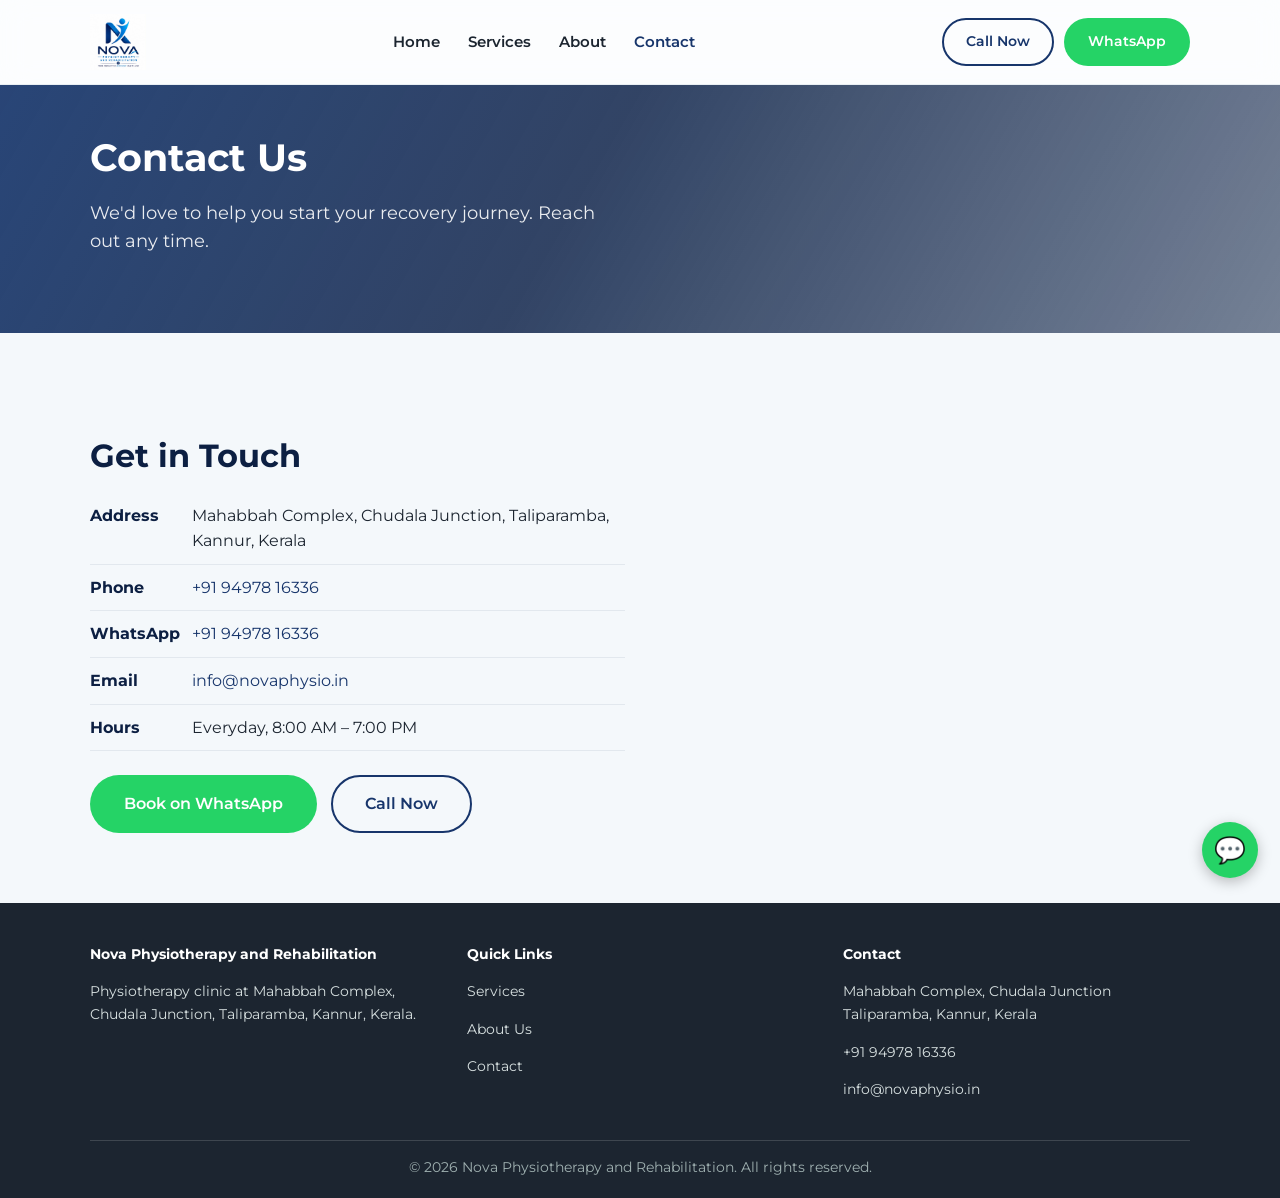
<file: contact.html>
<!DOCTYPE html>
<html lang="en">
<head>
<meta charset="UTF-8">
<meta name="viewport" content="width=device-width, initial-scale=1.0">
<title>Contact | Nova Physiotherapy and Rehabilitation</title>
<meta name="description" content="Contact Nova Physiotherapy and Rehabilitation at Mahabbah Complex, Chudala Junction, Taliparamba, Kannur, Kerala.">
<link rel="icon" href="assets/img/logo.jpeg" type="image/jpeg">
<link rel="preconnect" href="https://fonts.googleapis.com">
<link rel="preconnect" href="https://fonts.gstatic.com" crossorigin>
<link rel="stylesheet" href="https://fonts.googleapis.com/css2?family=Montserrat:wght@400;500;600;700;800&display=swap">
<link rel="stylesheet" href="css/style.css">
</head>
<body>

<header class="site-header">
  <div class="container">
    <a href="index.html" class="logo"><img src="assets/img/logo.jpeg" alt="Nova Physiotherapy and Rehabilitation" class="logo-img"></a>
    <button class="nav-toggle" aria-label="Toggle menu">&#9776;</button>
    <nav class="main-nav">
      <ul>
        <li><a href="index.html">Home</a></li>
        <li><a href="services.html">Services</a></li>
        <li><a href="about.html">About</a></li>
        <li><a href="contact.html" class="active">Contact</a></li>
      </ul>
    </nav>
    <div class="header-cta">
      <a href="tel:+919497816336" class="btn btn-outline">Call Now</a>
      <a href="https://wa.me/919497816336" class="btn btn-whatsapp" target="_blank" rel="noopener">WhatsApp</a>
    </div>
  </div>
</header>

<section class="hero" style="padding:50px 0;">
  <div class="container">
    <div class="hero-content">
      <h1>Contact Us</h1>
      <p>We'd love to help you start your recovery journey. Reach out any time.</p>
    </div>
  </div>
</section>

<section>
  <div class="container contact-grid">
    <div>
      <h2 class="section-title" style="text-align:left;">Get in Touch</h2>
      <ul class="info-list">
        <li><strong>Address</strong> Mahabbah Complex, Chudala Junction, Taliparamba, Kannur, Kerala</li>
        <li><strong>Phone</strong> <a href="tel:+919497816336">+91 94978 16336</a></li>
        <li><strong>WhatsApp</strong> <a href="https://wa.me/919497816336" target="_blank" rel="noopener">+91 94978 16336</a></li>
        <li><strong>Email</strong> <a href="mailto:info@novaphysio.in">info@novaphysio.in</a></li>
        <li><strong>Hours</strong> Everyday, 8:00 AM &ndash; 7:00 PM</li>
      </ul>
      <div class="hero-actions">
        <a href="https://wa.me/919497816336" class="btn btn-whatsapp btn-large" target="_blank" rel="noopener">Book on WhatsApp</a>
        <a href="tel:+919497816336" class="btn btn-outline btn-large">Call Now</a>
      </div>
    </div>
    <div class="map-embed">
      <iframe src="https://www.google.com/maps?q=Chudala%20Junction%2C%20Taliparamba%2C%20Kannur%2C%20Kerala&output=embed" allowfullscreen="" loading="lazy" referrerpolicy="no-referrer-when-downgrade"></iframe>
    </div>
  </div>
</section>

<footer class="site-footer">
  <div class="container">
    <div class="footer-grid">
      <div>
        <h4>Nova Physiotherapy and Rehabilitation</h4>
        <p>Physiotherapy clinic at Mahabbah Complex, Chudala Junction, Taliparamba, Kannur, Kerala.</p>
      </div>
      <div>
        <h4>Quick Links</h4>
        <p><a href="services.html">Services</a></p>
        <p><a href="about.html">About Us</a></p>
        <p><a href="contact.html">Contact</a></p>
      </div>
      <div>
        <h4>Contact</h4>
        <p>Mahabbah Complex, Chudala Junction<br>Taliparamba, Kannur, Kerala</p>
        <p><a href="tel:+919497816336">+91 94978 16336</a></p>
        <p><a href="mailto:info@novaphysio.in">info@novaphysio.in</a></p>
      </div>
    </div>
    <div class="footer-bottom">
      &copy; <span id="year"></span> Nova Physiotherapy and Rehabilitation. All rights reserved.
    </div>
  </div>
</footer>

<a href="https://wa.me/919497816336" class="whatsapp-float" target="_blank" rel="noopener" aria-label="Chat on WhatsApp">&#128172;</a>

<script src="js/script.js"></script>
<script>document.getElementById("year").textContent = new Date().getFullYear();</script>
</body>
</html>
</file>
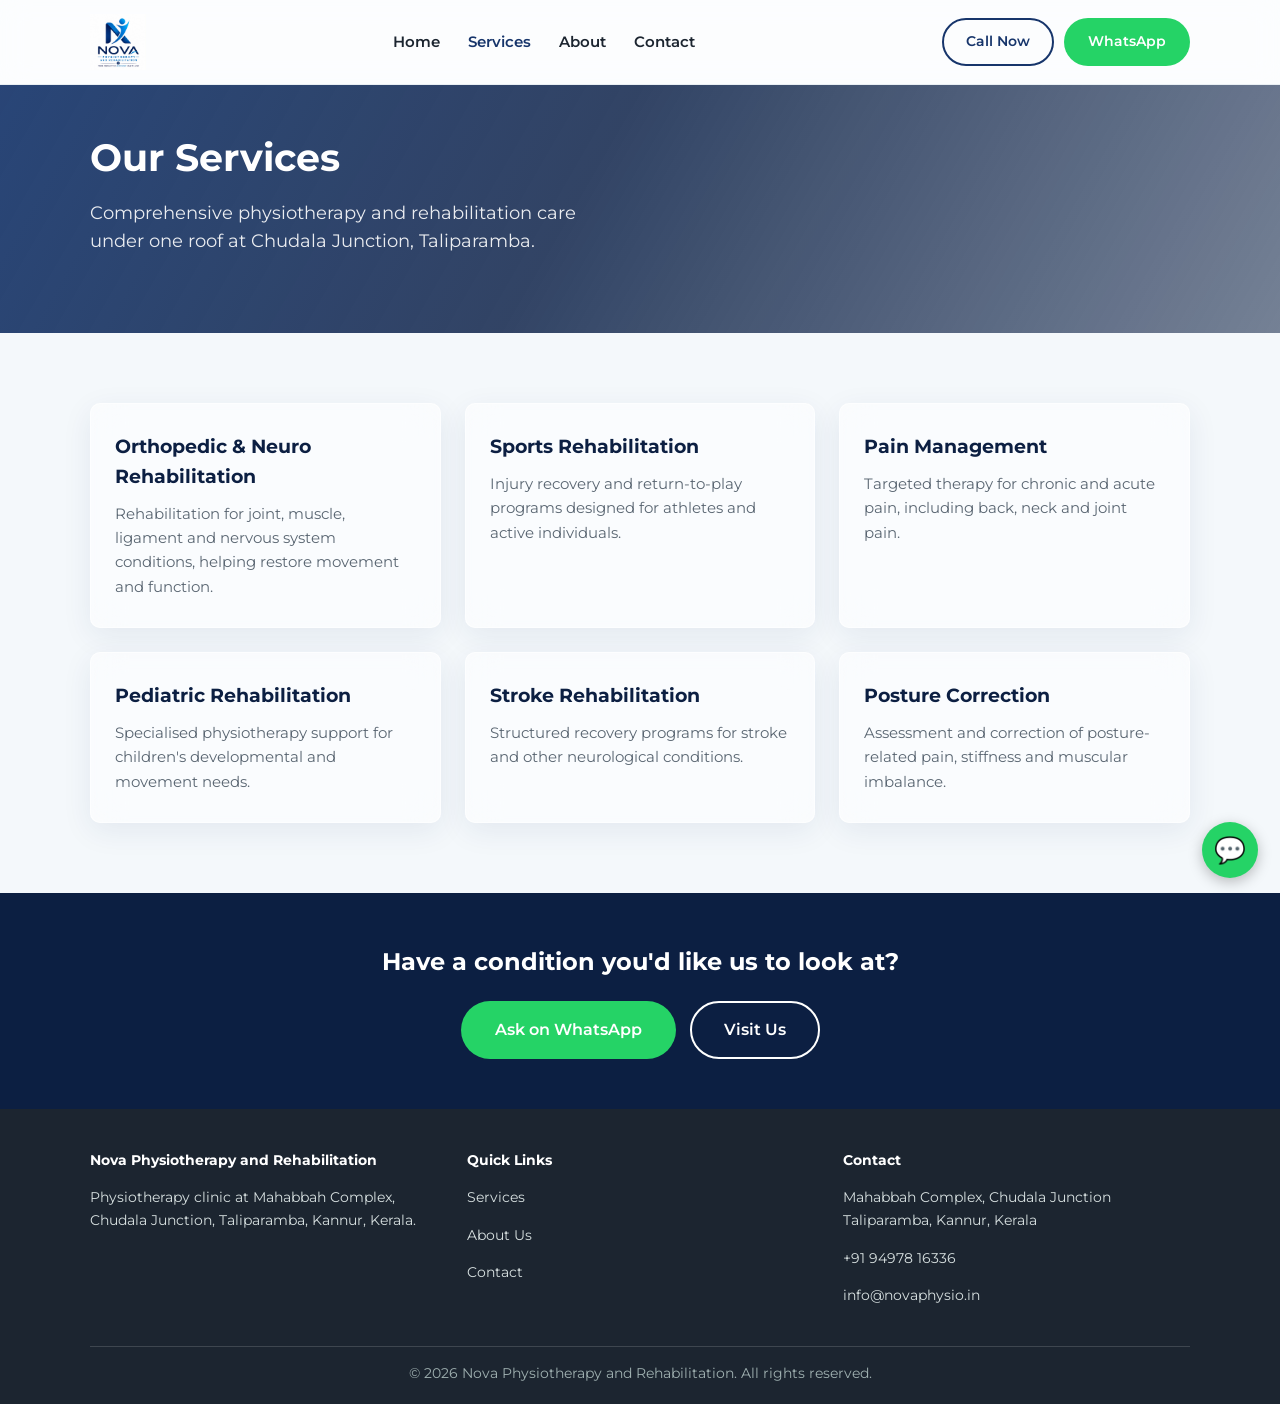
<file: services.html>
<!DOCTYPE html>
<html lang="en">
<head>
<meta charset="UTF-8">
<meta name="viewport" content="width=device-width, initial-scale=1.0">
<title>Services | Nova Physiotherapy and Rehabilitation</title>
<meta name="description" content="Orthopedic, neuro, sports, pediatric, stroke rehabilitation and posture correction at Nova Physiotherapy and Rehabilitation, Chudala, Taliparamba, Kannur.">
<link rel="icon" href="assets/img/logo.jpeg" type="image/jpeg">
<link rel="preconnect" href="https://fonts.googleapis.com">
<link rel="preconnect" href="https://fonts.gstatic.com" crossorigin>
<link rel="stylesheet" href="https://fonts.googleapis.com/css2?family=Montserrat:wght@400;500;600;700;800&display=swap">
<link rel="stylesheet" href="css/style.css">
</head>
<body>

<header class="site-header">
  <div class="container">
    <a href="index.html" class="logo"><img src="assets/img/logo.jpeg" alt="Nova Physiotherapy and Rehabilitation" class="logo-img"></a>
    <button class="nav-toggle" aria-label="Toggle menu">&#9776;</button>
    <nav class="main-nav">
      <ul>
        <li><a href="index.html">Home</a></li>
        <li><a href="services.html" class="active">Services</a></li>
        <li><a href="about.html">About</a></li>
        <li><a href="contact.html">Contact</a></li>
      </ul>
    </nav>
    <div class="header-cta">
      <a href="tel:+919497816336" class="btn btn-outline">Call Now</a>
      <a href="https://wa.me/919497816336" class="btn btn-whatsapp" target="_blank" rel="noopener">WhatsApp</a>
    </div>
  </div>
</header>

<section class="hero" style="padding:50px 0;">
  <div class="container">
    <div class="hero-content">
      <h1>Our Services</h1>
      <p>Comprehensive physiotherapy and rehabilitation care under one roof at Chudala Junction, Taliparamba.</p>
    </div>
  </div>
</section>

<section>
  <div class="container">
    <div class="grid">
      <div class="card">
        <h3>Orthopedic &amp; Neuro Rehabilitation</h3>
        <p>Rehabilitation for joint, muscle, ligament and nervous system conditions, helping restore movement and function.</p>
      </div>
      <div class="card">
        <h3>Sports Rehabilitation</h3>
        <p>Injury recovery and return-to-play programs designed for athletes and active individuals.</p>
      </div>
      <div class="card">
        <h3>Pain Management</h3>
        <p>Targeted therapy for chronic and acute pain, including back, neck and joint pain.</p>
      </div>
      <div class="card">
        <h3>Pediatric Rehabilitation</h3>
        <p>Specialised physiotherapy support for children's developmental and movement needs.</p>
      </div>
      <div class="card">
        <h3>Stroke Rehabilitation</h3>
        <p>Structured recovery programs for stroke and other neurological conditions.</p>
      </div>
      <div class="card">
        <h3>Posture Correction</h3>
        <p>Assessment and correction of posture-related pain, stiffness and muscular imbalance.</p>
      </div>
    </div>
  </div>
</section>

<section class="cta-band">
  <div class="container">
    <h2>Have a condition you'd like us to look at?</h2>
    <div class="hero-actions" style="justify-content:center;">
      <a href="https://wa.me/919497816336" class="btn btn-whatsapp btn-large" target="_blank" rel="noopener">Ask on WhatsApp</a>
      <a href="contact.html" class="btn btn-outline btn-large">Visit Us</a>
    </div>
  </div>
</section>

<footer class="site-footer">
  <div class="container">
    <div class="footer-grid">
      <div>
        <h4>Nova Physiotherapy and Rehabilitation</h4>
        <p>Physiotherapy clinic at Mahabbah Complex, Chudala Junction, Taliparamba, Kannur, Kerala.</p>
      </div>
      <div>
        <h4>Quick Links</h4>
        <p><a href="services.html">Services</a></p>
        <p><a href="about.html">About Us</a></p>
        <p><a href="contact.html">Contact</a></p>
      </div>
      <div>
        <h4>Contact</h4>
        <p>Mahabbah Complex, Chudala Junction<br>Taliparamba, Kannur, Kerala</p>
        <p><a href="tel:+919497816336">+91 94978 16336</a></p>
        <p><a href="mailto:info@novaphysio.in">info@novaphysio.in</a></p>
      </div>
    </div>
    <div class="footer-bottom">
      &copy; <span id="year"></span> Nova Physiotherapy and Rehabilitation. All rights reserved.
    </div>
  </div>
</footer>

<a href="https://wa.me/919497816336" class="whatsapp-float" target="_blank" rel="noopener" aria-label="Chat on WhatsApp">&#128172;</a>

<script src="js/script.js"></script>
<script>document.getElementById("year").textContent = new Date().getFullYear();</script>
</body>
</html>
</file>
<file: css/style.css>
:root {
  --color-primary: #17356b;
  --color-primary-dark: #0c1f42;
  --color-sky: #2f8fdb;
  --color-accent: #6cbf3f;
  --color-bg: #f4f8fb;
  --color-bg-alt: #ffffff;
  --color-text: #1c2530;
  --color-text-light: #5a6672;
  --color-border: #e2e8ee;
  --max-width: 1140px;
  --radius: 10px;
  font-size: 16px;
}

* { box-sizing: border-box; }

body {
  margin: 0;
  font-family: "Montserrat", "Segoe UI", "Helvetica Neue", Arial, sans-serif;
  color: var(--color-text);
  background: var(--color-bg);
  line-height: 1.6;
  position: relative;
  overflow-x: hidden;
}

/* Soft, blurred, low-opacity background texture behind the whole page.
   Kept very light so it never competes with text or buttons. */
body::before {
  content: "";
  position: fixed;
  inset: -40px;
  background: url('https://images.unsplash.com/photo-1709880754472-be89c13abc52?q=80&w=1600&auto=format&fit=crop') center/cover no-repeat;
  filter: blur(30px) saturate(0.9);
  opacity: 0.16;
  z-index: -1;
}

img { max-width: 100%; display: block; }

a { color: var(--color-primary); text-decoration: none; }

.container {
  max-width: var(--max-width);
  margin: 0 auto;
  padding: 0 20px;
}

/* Header */
.site-header {
  background: rgba(255,255,255,0.7);
  backdrop-filter: blur(14px) saturate(1.4);
  -webkit-backdrop-filter: blur(14px) saturate(1.4);
  border-bottom: 1px solid rgba(226,232,238,0.7);
  position: sticky;
  top: 0;
  z-index: 100;
}

.site-header .container {
  display: flex;
  align-items: center;
  justify-content: space-between;
  padding-top: 14px;
  padding-bottom: 14px;
}

.logo {
  font-size: 1.4rem;
  font-weight: 700;
  color: var(--color-primary-dark);
  letter-spacing: 0.5px;
}

.logo span { color: var(--color-accent); }

.logo-img {
  height: 56px;
  width: auto;
  display: block;
}

.nav-toggle {
  display: none;
  background: none;
  border: none;
  font-size: 1.6rem;
  cursor: pointer;
  color: var(--color-primary-dark);
}

.main-nav ul {
  display: flex;
  gap: 28px;
  list-style: none;
  margin: 0;
  padding: 0;
}

.main-nav a {
  color: var(--color-text);
  font-weight: 600;
  font-size: 0.95rem;
}

.main-nav a:hover,
.main-nav a.active {
  color: var(--color-primary);
}

.header-cta {
  display: flex;
  gap: 10px;
}

/* Buttons */
.btn {
  display: inline-block;
  padding: 10px 22px;
  border-radius: 50px;
  font-weight: 600;
  font-size: 0.9rem;
  border: 2px solid transparent;
  cursor: pointer;
  transition: transform 0.15s ease, box-shadow 0.15s ease;
}

.btn:hover { transform: translateY(-1px); }

.btn-primary {
  background: var(--color-primary);
  color: #fff;
}

.btn-primary:hover { background: var(--color-primary-dark); }

.btn-outline {
  border-color: var(--color-primary);
  color: var(--color-primary);
  background: transparent;
}

.btn-whatsapp {
  background: #25d366;
  color: #fff;
}

.btn-large {
  padding: 14px 32px;
  font-size: 1rem;
}

/* Hero */
.hero {
  position: relative;
  overflow: hidden;
  background:
    linear-gradient(120deg, rgba(23,53,107,0.92) 0%, rgba(15,36,74,0.85) 45%, rgba(12,31,66,0.55) 100%),
    url('https://images.unsplash.com/photo-1649751361457-01d3a696c7e6?q=80&w=1600&auto=format&fit=crop') center/cover no-repeat;
  color: #fff;
  padding: 100px 0;
}

.hero .container {
  position: relative;
  z-index: 2;
  display: flex;
  align-items: center;
  gap: 40px;
  flex-wrap: wrap;
}

/* Hero with looping background animation instead of a static photo */
.hero-video { background: var(--color-primary-dark); }

.hero-bg-video {
  position: absolute;
  inset: 0;
  width: 100%;
  height: 100%;
  object-fit: cover;
  z-index: 0;
}

.hero-video::before {
  content: "";
  position: absolute;
  inset: 0;
  background: linear-gradient(120deg, rgba(23,53,107,0.88) 0%, rgba(15,36,74,0.78) 45%, rgba(12,31,66,0.5) 100%);
  z-index: 1;
}

/* On narrow screens the stacked text makes the hero much taller than the
   video's 16:9 aspect ratio, so keep the crop framed on the two people and
   trim the padding a little so the section (and the resulting zoom) isn't
   as extreme, while the video stays behind the text like on desktop. */
@media (max-width: 820px) {
  .hero-video { padding: 64px 0; }
  .hero-bg-video { object-position: center 30%; }
}

.hero-content { flex: 1 1 420px; max-width: 620px; }

.hero-content h1 {
  font-size: 2.4rem;
  line-height: 1.2;
  margin: 0 0 16px;
}

.hero-content p {
  font-size: 1.1rem;
  color: rgba(255,255,255,0.9);
  margin-bottom: 28px;
  max-width: 520px;
}

.hero-actions { display: flex; gap: 14px; flex-wrap: wrap; }

/* Sections */
section { padding: 70px 0; }

.section-title {
  text-align: center;
  margin-bottom: 12px;
  font-size: 2rem;
  color: var(--color-primary-dark);
}

.section-subtitle {
  text-align: center;
  color: var(--color-text-light);
  max-width: 600px;
  margin: 0 auto 44px;
}

/* Cards grid */
.grid {
  display: grid;
  grid-template-columns: repeat(auto-fit, minmax(260px, 1fr));
  gap: 24px;
}

.card {
  background: rgba(255,255,255,0.55);
  backdrop-filter: blur(16px) saturate(1.3);
  -webkit-backdrop-filter: blur(16px) saturate(1.3);
  border: 1px solid rgba(255,255,255,0.6);
  border-radius: var(--radius);
  padding: 28px 24px;
  box-shadow: 0 8px 30px rgba(23,53,107,0.08);
  transition: transform 0.2s ease, box-shadow 0.2s ease;
}

.card:hover {
  transform: translateY(-3px);
  box-shadow: 0 14px 40px rgba(23,53,107,0.14);
}

.card .icon {
  font-size: 1.8rem;
  margin-bottom: 14px;
}

.card h3 {
  margin: 0 0 10px;
  color: var(--color-primary-dark);
}

.card p {
  color: var(--color-text-light);
  margin: 0;
  font-size: 0.95rem;
}

/* Alt section background */
.section-alt {
  background: rgba(255,255,255,0.35);
  backdrop-filter: blur(10px);
  -webkit-backdrop-filter: blur(10px);
}

/* About preview */
.about-preview {
  display: flex;
  align-items: center;
  gap: 50px;
  flex-wrap: wrap;
}

.about-preview .about-img { flex: 1 1 360px; border-radius: var(--radius); overflow: hidden; }
.about-preview .about-text { flex: 1 1 420px; }

/* Contact / location */
.contact-grid {
  display: grid;
  grid-template-columns: 1fr 1fr;
  gap: 30px;
}

@media (max-width: 800px) {
  .contact-grid { grid-template-columns: 1fr; }
}

.info-list {
  list-style: none;
  padding: 0;
  margin: 0 0 24px;
}

.info-list li {
  padding: 10px 0;
  border-bottom: 1px solid var(--color-border);
  display: flex;
  gap: 12px;
}

.info-list li strong { color: var(--color-primary-dark); min-width: 90px; }

.map-embed iframe {
  width: 100%;
  height: 320px;
  border: 0;
  border-radius: var(--radius);
}

/* CTA band */
.cta-band {
  background: var(--color-primary-dark);
  color: #fff;
  text-align: center;
  padding: 50px 0;
}

.cta-band h2 { margin: 0 0 20px; }

.cta-band .btn-outline {
  border-color: #fff;
  color: #fff;
}

/* Footer */
.site-footer {
  background: var(--color-text);
  color: #d7e0e0;
  padding: 40px 0 20px;
  font-size: 0.9rem;
}

.footer-grid {
  display: grid;
  grid-template-columns: repeat(auto-fit, minmax(200px, 1fr));
  gap: 30px;
  margin-bottom: 24px;
}

.footer-grid h4 { color: #fff; margin: 0 0 14px; }

.site-footer a { color: #d7e0e0; }
.site-footer a:hover { color: #fff; }

.footer-bottom {
  border-top: 1px solid rgba(255,255,255,0.15);
  padding-top: 16px;
  text-align: center;
  color: #9fb0b0;
  font-size: 0.85rem;
}

/* Floating WhatsApp button */
.whatsapp-float {
  position: fixed;
  bottom: 22px;
  right: 22px;
  background: #25d366;
  color: #fff;
  border-radius: 50%;
  width: 56px;
  height: 56px;
  display: flex;
  align-items: center;
  justify-content: center;
  font-size: 1.6rem;
  box-shadow: 0 4px 14px rgba(0,0,0,0.25);
  z-index: 200;
}

/* Responsive nav */
@media (max-width: 820px) {
  .nav-toggle { display: block; }
  .main-nav {
    position: absolute;
    top: 100%;
    left: 0;
    right: 0;
    background: var(--color-bg-alt);
    border-bottom: 1px solid var(--color-border);
    display: none;
  }
  .main-nav.open { display: block; }
  .main-nav ul {
    flex-direction: column;
    gap: 0;
    padding: 10px 20px;
  }
  .main-nav ul li { padding: 10px 0; border-bottom: 1px solid var(--color-border); }
  .header-cta .btn-outline { display: none; }
  .hero-content h1 { font-size: 1.9rem; }
}
</file>
